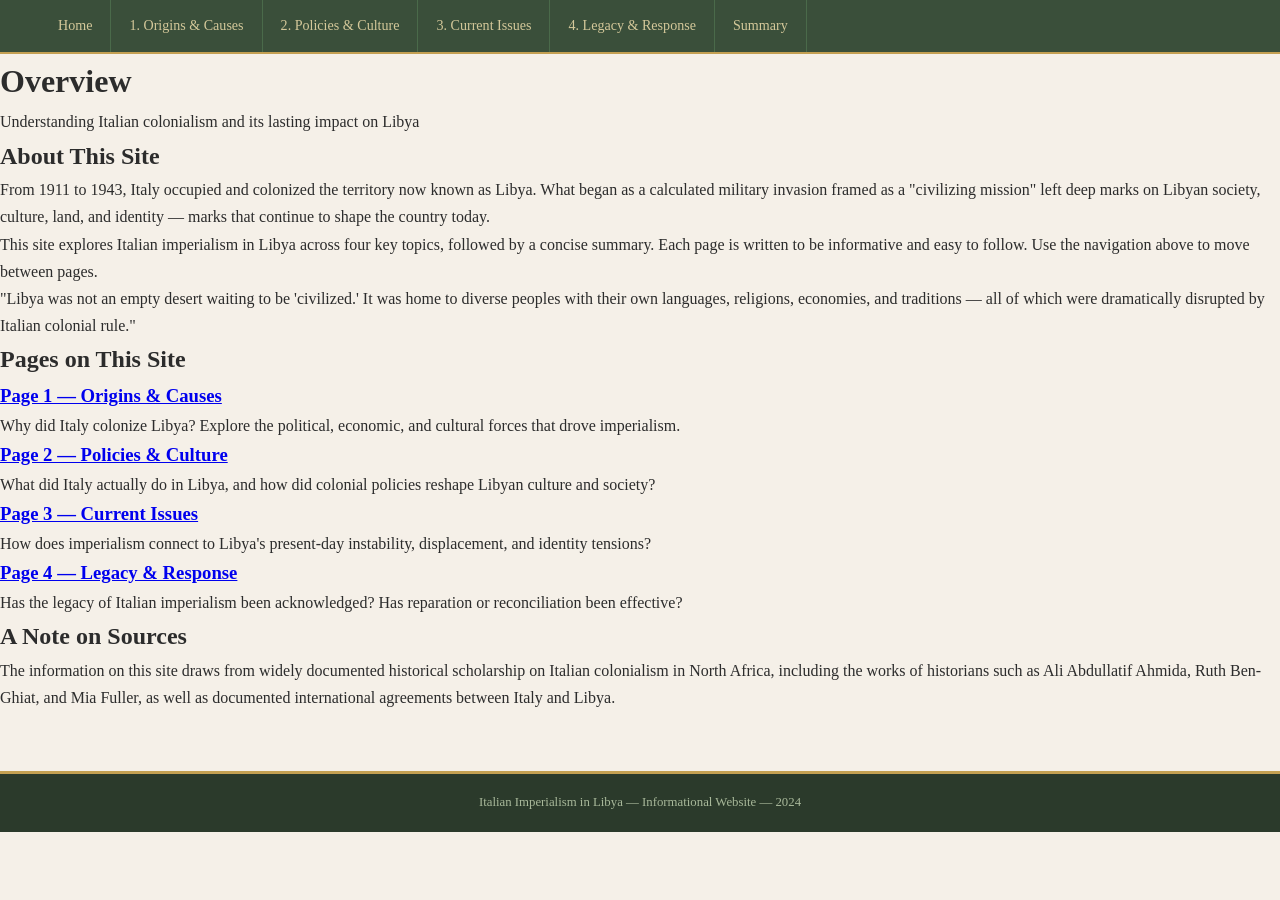
<file: index.html>
<!DOCTYPE html>
<html lang="en">
<head>
  <meta charset="UTF-8" />
  <meta name="viewport" content="width=device-width, initial-scale=1.0"/>
  <title>Italian Imperialism in Libya</title>
  <link rel="stylesheet" href="style.css" />
</head>
<body>

  <nav>
    <a href="index.html">Home</a>
    <a href="page1.html">1. Origins & Causes</a>
    <a href="page2.html">2. Policies & Culture</a>
    <a href="page3.html">3. Current Issues</a>
    <a href="page4.html">4. Legacy & Response</a>
    <a href="summary.html">Summary</a>
  </nav>

  <main>
    <h1>Overview</h1>
    <p class="subtitle">Understanding Italian colonialism and its lasting impact on Libya</p>

    <section>
      <h2>About This Site</h2>
      <p>
        From 1911 to 1943, Italy occupied and colonized the territory now known as Libya. What began as a calculated military invasion framed as a "civilizing mission" left deep marks on Libyan society, culture, land, and identity — marks that continue to shape the country today.
      </p>
      <p>
        This site explores Italian imperialism in Libya across four key topics, followed by a concise summary. Each page is written to be informative and easy to follow. Use the navigation above to move between pages.
      </p>
      <blockquote>
        "Libya was not an empty desert waiting to be 'civilized.' It was home to diverse peoples with their own languages, religions, economies, and traditions — all of which were dramatically disrupted by Italian colonial rule."
      </blockquote>
    </section>

    <section>
      <h2>Pages on This Site</h2>

      <h3><a href="page1.html">Page 1 — Origins & Causes</a></h3>
      <p>Why did Italy colonize Libya? Explore the political, economic, and cultural forces that drove imperialism.</p>

      <h3><a href="page2.html">Page 2 — Policies & Culture</a></h3>
      <p>What did Italy actually do in Libya, and how did colonial policies reshape Libyan culture and society?</p>

      <h3><a href="page3.html">Page 3 — Current Issues</a></h3>
      <p>How does imperialism connect to Libya's present-day instability, displacement, and identity tensions?</p>

      <h3><a href="page4.html">Page 4 — Legacy & Response</a></h3>
      <p>Has the legacy of Italian imperialism been acknowledged? Has reparation or reconciliation been effective?</p>
    </section>

    <section>
      <h2>A Note on Sources</h2>
      <p>
        The information on this site draws from widely documented historical scholarship on Italian colonialism in North Africa, including the works of historians such as Ali Abdullatif Ahmida, Ruth Ben-Ghiat, and Mia Fuller, as well as documented international agreements between Italy and Libya.
      </p>
    </section>

  </main>

  <footer>
    <p>Italian Imperialism in Libya — Informational Website — 2024</p>
  </footer>

</body>
</html>
</file>
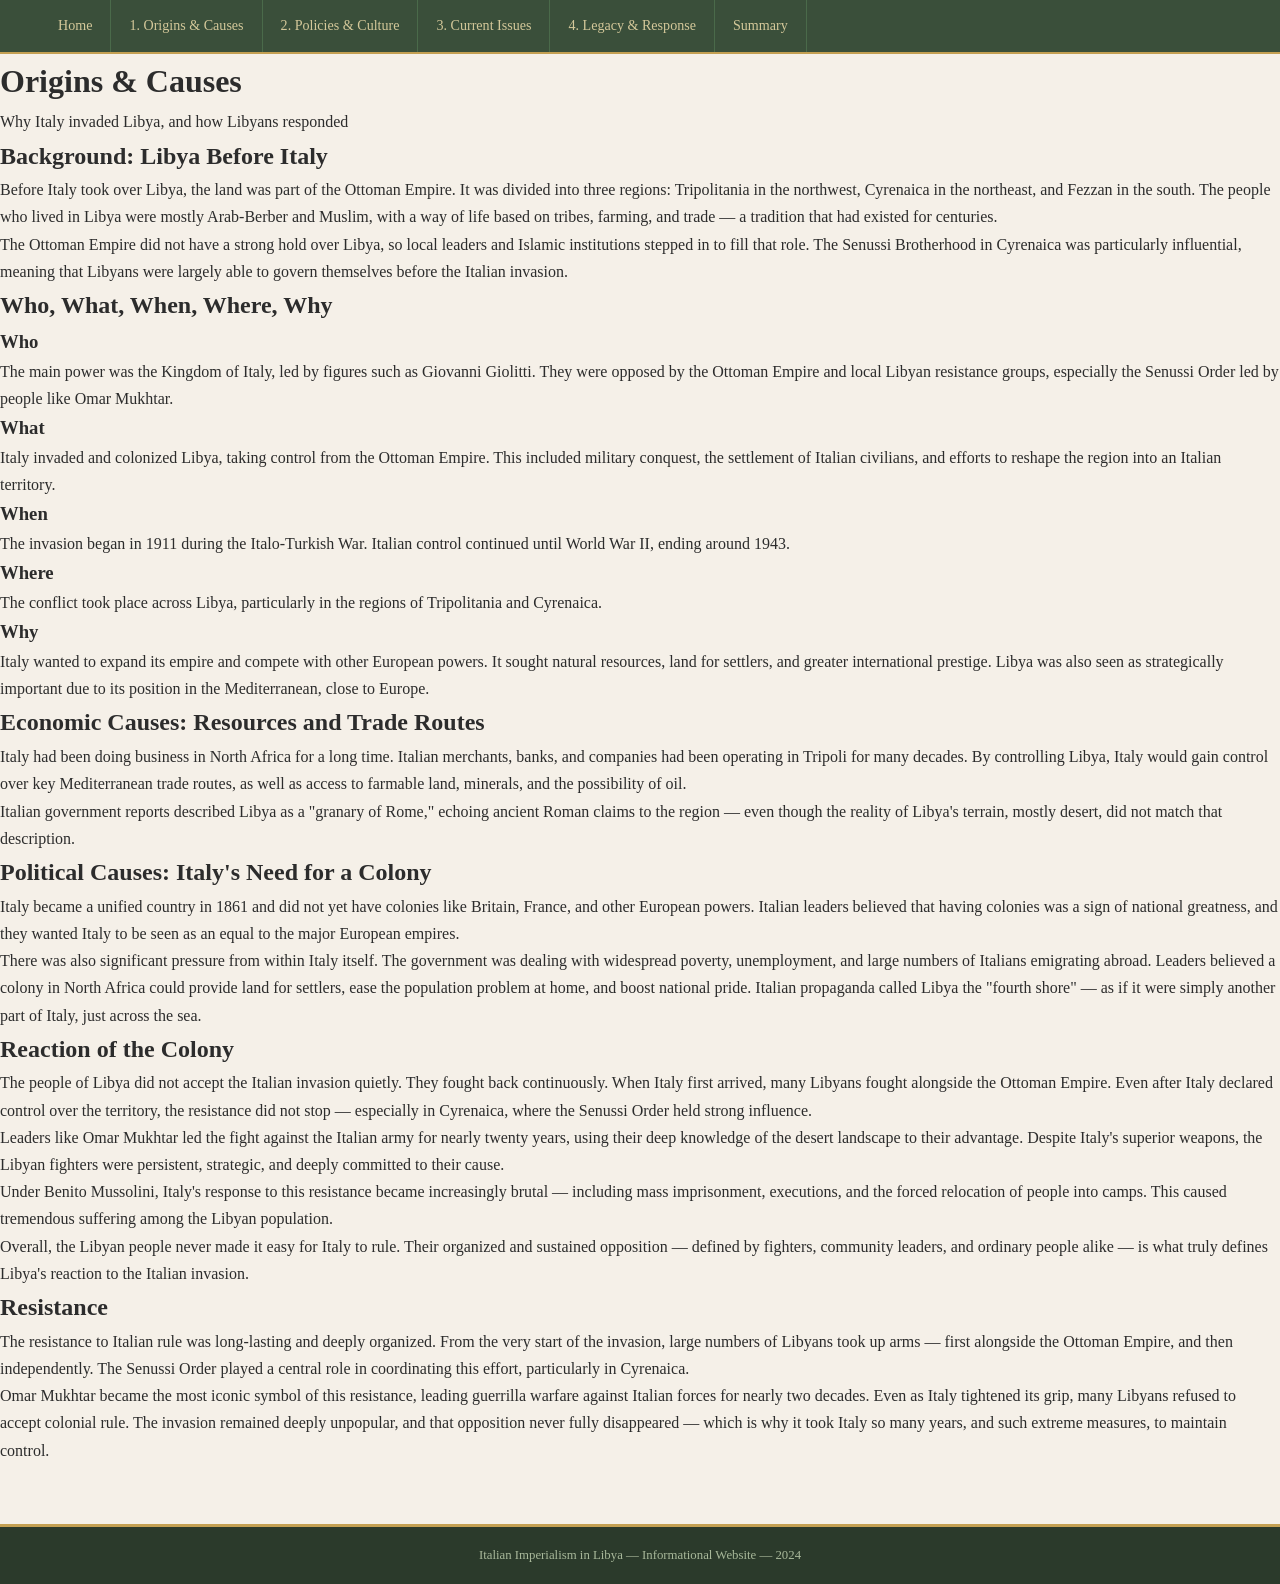
<file: page1.html>
<!DOCTYPE html>
<html lang="en">
<head>
  <meta charset="UTF-8" />
  <meta name="viewport" content="width=device-width, initial-scale=1.0"/>
  <title>Origins & Causes — Italian Imperialism in Libya</title>
  <link rel="stylesheet" href="style.css" />
</head>
<body>

  <nav>
    <a href="index.html">Home</a>
    <a href="page1.html">1. Origins & Causes</a>
    <a href="page2.html">2. Policies & Culture</a>
    <a href="page3.html">3. Current Issues</a>
    <a href="page4.html">4. Legacy & Response</a>
    <a href="summary.html">Summary</a>
  </nav>

  <main>
    <h1>Origins & Causes</h1>
    <p class="subtitle">Why Italy invaded Libya, and how Libyans responded</p>

    <section>
      <h2>Background: Libya Before Italy</h2>
      <p>
        Before Italy took over Libya, the land was part of the Ottoman Empire. It was divided into three regions: Tripolitania in the northwest, Cyrenaica in the northeast, and Fezzan in the south. The people who lived in Libya were mostly Arab-Berber and Muslim, with a way of life based on tribes, farming, and trade — a tradition that had existed for centuries.
      </p>
      <p>
        The Ottoman Empire did not have a strong hold over Libya, so local leaders and Islamic institutions stepped in to fill that role. The Senussi Brotherhood in Cyrenaica was particularly influential, meaning that Libyans were largely able to govern themselves before the Italian invasion.
      </p>
    </section>

    <section>
      <h2>Who, What, When, Where, Why</h2>

      <h3>Who</h3>
      <p>
        The main power was the Kingdom of Italy, led by figures such as Giovanni Giolitti. They were opposed by the Ottoman Empire and local Libyan resistance groups, especially the Senussi Order led by people like Omar Mukhtar.
      </p>

      <h3>What</h3>
      <p>
        Italy invaded and colonized Libya, taking control from the Ottoman Empire. This included military conquest, the settlement of Italian civilians, and efforts to reshape the region into an Italian territory.
      </p>

      <h3>When</h3>
      <p>
        The invasion began in 1911 during the Italo-Turkish War. Italian control continued until World War II, ending around 1943.
      </p>

      <h3>Where</h3>
      <p>
        The conflict took place across Libya, particularly in the regions of Tripolitania and Cyrenaica.
      </p>

      <h3>Why</h3>
      <p>
        Italy wanted to expand its empire and compete with other European powers. It sought natural resources, land for settlers, and greater international prestige. Libya was also seen as strategically important due to its position in the Mediterranean, close to Europe.
      </p>
    </section>

    <section>
      <h2>Economic Causes: Resources and Trade Routes</h2>
      <p>
        Italy had been doing business in North Africa for a long time. Italian merchants, banks, and companies had been operating in Tripoli for many decades. By controlling Libya, Italy would gain control over key Mediterranean trade routes, as well as access to farmable land, minerals, and the possibility of oil.
      </p>
      <p>
        Italian government reports described Libya as a "granary of Rome," echoing ancient Roman claims to the region — even though the reality of Libya's terrain, mostly desert, did not match that description.
      </p>
    </section>

    <section>
      <h2>Political Causes: Italy's Need for a Colony</h2>
      <p>
        Italy became a unified country in 1861 and did not yet have colonies like Britain, France, and other European powers. Italian leaders believed that having colonies was a sign of national greatness, and they wanted Italy to be seen as an equal to the major European empires.
      </p>
      <p>
        There was also significant pressure from within Italy itself. The government was dealing with widespread poverty, unemployment, and large numbers of Italians emigrating abroad. Leaders believed a colony in North Africa could provide land for settlers, ease the population problem at home, and boost national pride. Italian propaganda called Libya the "fourth shore" — as if it were simply another part of Italy, just across the sea.
      </p>
    </section>

    <section>
      <h2>Reaction of the Colony</h2>
      <p>
        The people of Libya did not accept the Italian invasion quietly. They fought back continuously. When Italy first arrived, many Libyans fought alongside the Ottoman Empire. Even after Italy declared control over the territory, the resistance did not stop — especially in Cyrenaica, where the Senussi Order held strong influence.
      </p>
      <p>
        Leaders like Omar Mukhtar led the fight against the Italian army for nearly twenty years, using their deep knowledge of the desert landscape to their advantage. Despite Italy's superior weapons, the Libyan fighters were persistent, strategic, and deeply committed to their cause.
      </p>
      <p>
        Under Benito Mussolini, Italy's response to this resistance became increasingly brutal — including mass imprisonment, executions, and the forced relocation of people into camps. This caused tremendous suffering among the Libyan population.
      </p>
      <p>
        Overall, the Libyan people never made it easy for Italy to rule. Their organized and sustained opposition — defined by fighters, community leaders, and ordinary people alike — is what truly defines Libya's reaction to the Italian invasion.
      </p>
    </section>

    <section>
      <h2>Resistance</h2>
      <p>
        The resistance to Italian rule was long-lasting and deeply organized. From the very start of the invasion, large numbers of Libyans took up arms — first alongside the Ottoman Empire, and then independently. The Senussi Order played a central role in coordinating this effort, particularly in Cyrenaica.
      </p>
      <p>
        Omar Mukhtar became the most iconic symbol of this resistance, leading guerrilla warfare against Italian forces for nearly two decades. Even as Italy tightened its grip, many Libyans refused to accept colonial rule. The invasion remained deeply unpopular, and that opposition never fully disappeared — which is why it took Italy so many years, and such extreme measures, to maintain control.
      </p>
    </section>

  </main>

  <footer>
    <p>Italian Imperialism in Libya — Informational Website — 2024</p>
  </footer>

</body>
</html>
</file>
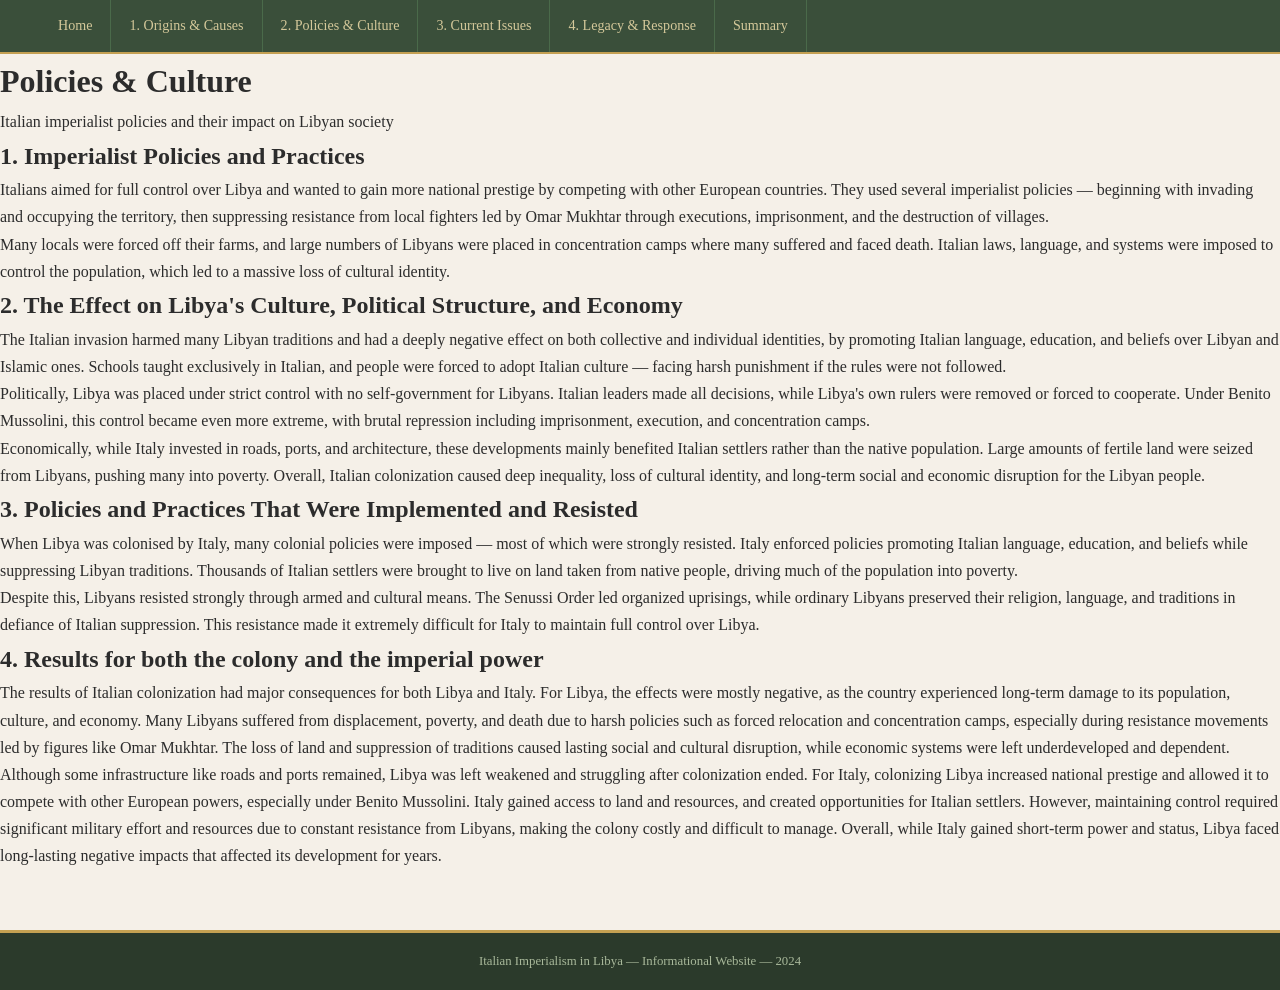
<file: page2.html>
<!DOCTYPE html>
<html lang="en">
<head>
  <meta charset="UTF-8" />
  <meta name="viewport" content="width=device-width, initial-scale=1.0"/>
  <title>Policies & Culture — Italian Imperialism in Libya</title>
  <link rel="stylesheet" href="style.css" />
</head>
<body>
  <nav>
    <a href="index.html">Home</a>
    <a href="page1.html">1. Origins & Causes</a>
    <a href="page2.html">2. Policies & Culture</a>
    <a href="page3.html">3. Current Issues</a>
    <a href="page4.html">4. Legacy & Response</a>
    <a href="summary.html">Summary</a>
  </nav>
  <main>
    <h1>Policies & Culture</h1>
    <p class="subtitle">Italian imperialist policies and their impact on Libyan society</p>
    <section>
      <h2>1. Imperialist Policies and Practices</h2>
      <p>Italians aimed for full control over Libya and wanted to gain more national prestige by competing with other European countries. They used several imperialist policies — beginning with invading and occupying the territory, then suppressing resistance from local fighters led by Omar Mukhtar through executions, imprisonment, and the destruction of villages.</p>
      <p>Many locals were forced off their farms, and large numbers of Libyans were placed in concentration camps where many suffered and faced death. Italian laws, language, and systems were imposed to control the population, which led to a massive loss of cultural identity.</p>
    </section>
    <section>
      <h2>2. The Effect on Libya's Culture, Political Structure, and Economy</h2>
      <p>The Italian invasion harmed many Libyan traditions and had a deeply negative effect on both collective and individual identities, by promoting Italian language, education, and beliefs over Libyan and Islamic ones. Schools taught exclusively in Italian, and people were forced to adopt Italian culture — facing harsh punishment if the rules were not followed.</p>
      <p>Politically, Libya was placed under strict control with no self-government for Libyans. Italian leaders made all decisions, while Libya's own rulers were removed or forced to cooperate. Under Benito Mussolini, this control became even more extreme, with brutal repression including imprisonment, execution, and concentration camps.</p>
      <p>Economically, while Italy invested in roads, ports, and architecture, these developments mainly benefited Italian settlers rather than the native population. Large amounts of fertile land were seized from Libyans, pushing many into poverty. Overall, Italian colonization caused deep inequality, loss of cultural identity, and long-term social and economic disruption for the Libyan people.</p>
    </section>
    <section>
      <h2>3. Policies and Practices That Were Implemented and Resisted</h2>
      <p>When Libya was colonised by Italy, many colonial policies were imposed — most of which were strongly resisted. Italy enforced policies promoting Italian language, education, and beliefs while suppressing Libyan traditions. Thousands of Italian settlers were brought to live on land taken from native people, driving much of the population into poverty.</p>
      <p>Despite this, Libyans resisted strongly through armed and cultural means. The Senussi Order led organized uprisings, while ordinary Libyans preserved their religion, language, and traditions in defiance of Italian suppression. This resistance made it extremely difficult for Italy to maintain full control over Libya.</p>
    </section>
    <section>
      <h2>4. Results for both the colony and the imperial power</h2>
      <p>The results of Italian colonization had major consequences for both Libya and Italy. For Libya, the effects were mostly negative, as the country experienced long-term damage to its population, culture, and economy. Many Libyans suffered from displacement, poverty, and death due to harsh policies such as forced relocation and concentration camps, especially during resistance movements led by figures like Omar Mukhtar. The loss of land and suppression of traditions caused lasting social and cultural disruption, while economic systems were left underdeveloped and dependent. Although some infrastructure like roads and ports remained, Libya was left weakened and struggling after colonization ended. For Italy, colonizing Libya increased national prestige and allowed it to compete with other European powers, especially under Benito Mussolini. Italy gained access to land and resources, and created opportunities for Italian settlers. However, maintaining control required significant military effort and resources due to constant resistance from Libyans, making the colony costly and difficult to manage. Overall, while Italy gained short-term power and status, Libya faced long-lasting negative impacts that affected its development for years.</p>
    </section>
  </main>
  <footer>
    <p>Italian Imperialism in Libya — Informational Website — 2024</p>
  </footer>
</body>
</html>
</file>
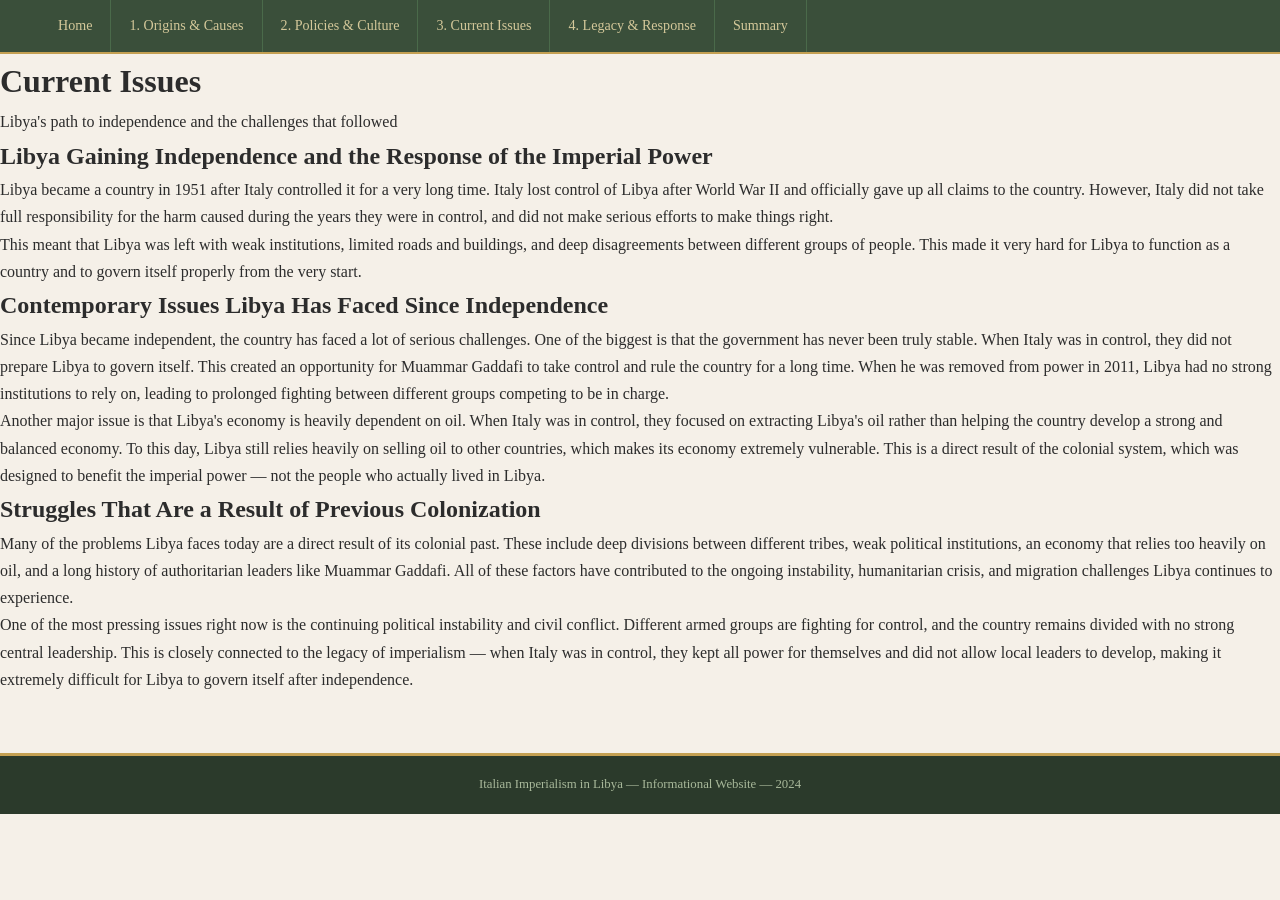
<file: page3.html>
<!DOCTYPE html>
<html lang="en">
<head>
  <meta charset="UTF-8" />
  <meta name="viewport" content="width=device-width, initial-scale=1.0"/>
  <title>Current Issues — Italian Imperialism in Libya</title>
  <link rel="stylesheet" href="style.css" />
</head>
<body>
  <nav>
    <a href="index.html">Home</a>
    <a href="page1.html">1. Origins & Causes</a>
    <a href="page2.html">2. Policies & Culture</a>
    <a href="page3.html">3. Current Issues</a>
    <a href="page4.html">4. Legacy & Response</a>
    <a href="summary.html">Summary</a>
  </nav>
  <main>
    <h1>Current Issues</h1>
    <p class="subtitle">Libya's path to independence and the challenges that followed</p>
    <section>
      <h2>Libya Gaining Independence and the Response of the Imperial Power</h2>
      <p>Libya became a country in 1951 after Italy controlled it for a very long time. Italy lost control of Libya after World War II and officially gave up all claims to the country. However, Italy did not take full responsibility for the harm caused during the years they were in control, and did not make serious efforts to make things right.</p>
      <p>This meant that Libya was left with weak institutions, limited roads and buildings, and deep disagreements between different groups of people. This made it very hard for Libya to function as a country and to govern itself properly from the very start.</p>
    </section>
    <section>
      <h2>Contemporary Issues Libya Has Faced Since Independence</h2>
      <p>Since Libya became independent, the country has faced a lot of serious challenges. One of the biggest is that the government has never been truly stable. When Italy was in control, they did not prepare Libya to govern itself. This created an opportunity for Muammar Gaddafi to take control and rule the country for a long time. When he was removed from power in 2011, Libya had no strong institutions to rely on, leading to prolonged fighting between different groups competing to be in charge.</p>
      <p>Another major issue is that Libya's economy is heavily dependent on oil. When Italy was in control, they focused on extracting Libya's oil rather than helping the country develop a strong and balanced economy. To this day, Libya still relies heavily on selling oil to other countries, which makes its economy extremely vulnerable. This is a direct result of the colonial system, which was designed to benefit the imperial power — not the people who actually lived in Libya.</p>
    </section>
    <section>
      <h2>Struggles That Are a Result of Previous Colonization</h2>
      <p>Many of the problems Libya faces today are a direct result of its colonial past. These include deep divisions between different tribes, weak political institutions, an economy that relies too heavily on oil, and a long history of authoritarian leaders like Muammar Gaddafi. All of these factors have contributed to the ongoing instability, humanitarian crisis, and migration challenges Libya continues to experience.</p>
      <p>One of the most pressing issues right now is the continuing political instability and civil conflict. Different armed groups are fighting for control, and the country remains divided with no strong central leadership. This is closely connected to the legacy of imperialism — when Italy was in control, they kept all power for themselves and did not allow local leaders to develop, making it extremely difficult for Libya to govern itself after independence.</p>
    </section>
  </main>
  <footer>
    <p>Italian Imperialism in Libya — Informational Website — 2024</p>
  </footer>
</body>
</html>
</file>
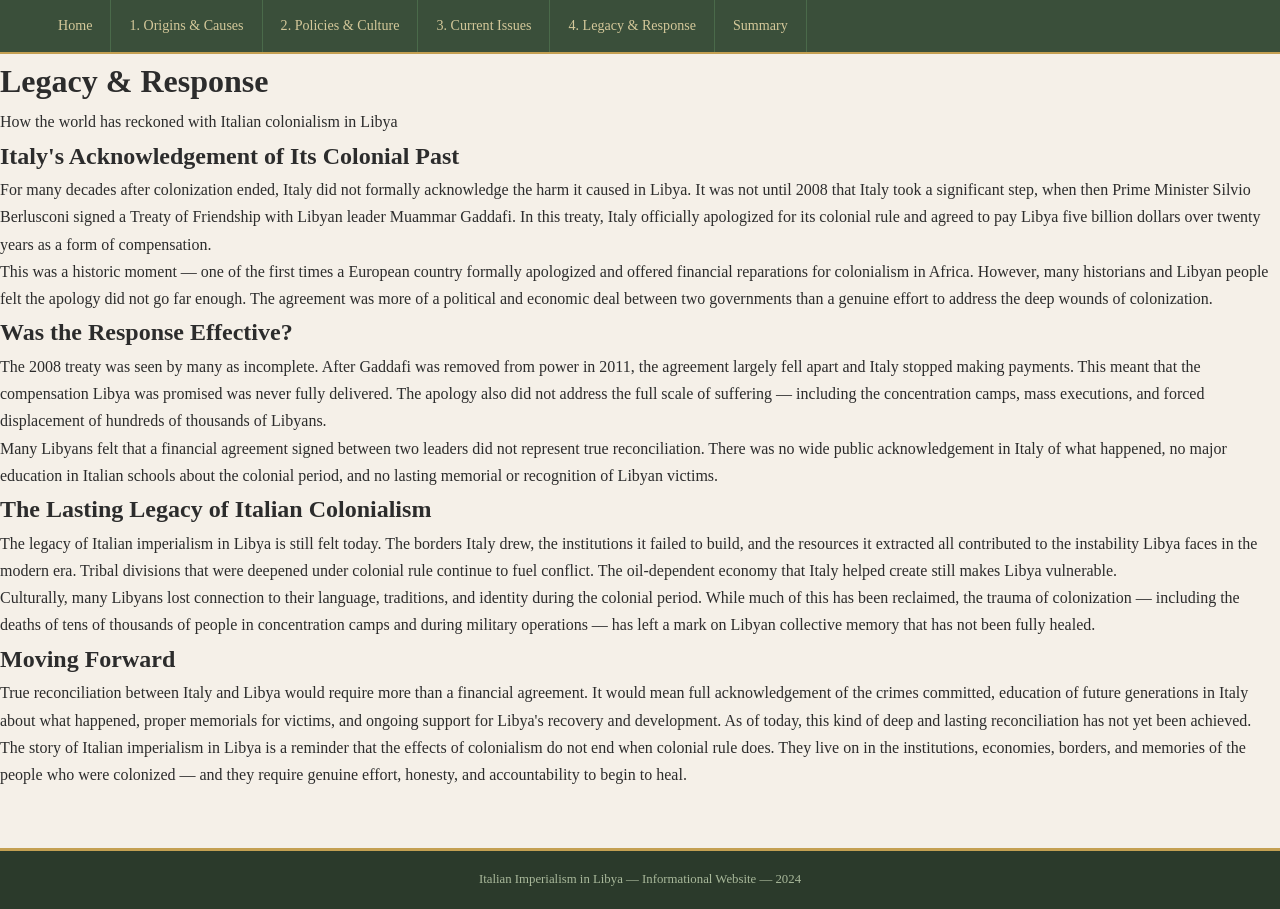
<file: page4.html>
<!DOCTYPE html>
<html lang="en">
<head>
  <meta charset="UTF-8" />
  <meta name="viewport" content="width=device-width, initial-scale=1.0"/>
  <title>Legacy & Response — Italian Imperialism in Libya</title>
  <link rel="stylesheet" href="style.css" />
</head>
<body>

  <nav>
    <a href="index.html">Home</a>
    <a href="page1.html">1. Origins & Causes</a>
    <a href="page2.html">2. Policies & Culture</a>
    <a href="page3.html">3. Current Issues</a>
    <a href="page4.html">4. Legacy & Response</a>
    <a href="summary.html">Summary</a>
  </nav>

  <main>
    <h1>Legacy & Response</h1>
    <p class="subtitle">How the world has reckoned with Italian colonialism in Libya</p>

    <section>
      <h2>Italy's Acknowledgement of Its Colonial Past</h2>
      <p>
        For many decades after colonization ended, Italy did not formally acknowledge the harm it caused in Libya. It was not until 2008 that Italy took a significant step, when then Prime Minister Silvio Berlusconi signed a Treaty of Friendship with Libyan leader Muammar Gaddafi. In this treaty, Italy officially apologized for its colonial rule and agreed to pay Libya five billion dollars over twenty years as a form of compensation.
      </p>
      <p>
        This was a historic moment — one of the first times a European country formally apologized and offered financial reparations for colonialism in Africa. However, many historians and Libyan people felt the apology did not go far enough. The agreement was more of a political and economic deal between two governments than a genuine effort to address the deep wounds of colonization.
      </p>
    </section>

    <section>
      <h2>Was the Response Effective?</h2>
      <p>
        The 2008 treaty was seen by many as incomplete. After Gaddafi was removed from power in 2011, the agreement largely fell apart and Italy stopped making payments. This meant that the compensation Libya was promised was never fully delivered. The apology also did not address the full scale of suffering — including the concentration camps, mass executions, and forced displacement of hundreds of thousands of Libyans.
      </p>
      <p>
        Many Libyans felt that a financial agreement signed between two leaders did not represent true reconciliation. There was no wide public acknowledgement in Italy of what happened, no major education in Italian schools about the colonial period, and no lasting memorial or recognition of Libyan victims.
      </p>
    </section>

    <section>
      <h2>The Lasting Legacy of Italian Colonialism</h2>
      <p>
        The legacy of Italian imperialism in Libya is still felt today. The borders Italy drew, the institutions it failed to build, and the resources it extracted all contributed to the instability Libya faces in the modern era. Tribal divisions that were deepened under colonial rule continue to fuel conflict. The oil-dependent economy that Italy helped create still makes Libya vulnerable.
      </p>
      <p>
        Culturally, many Libyans lost connection to their language, traditions, and identity during the colonial period. While much of this has been reclaimed, the trauma of colonization — including the deaths of tens of thousands of people in concentration camps and during military operations — has left a mark on Libyan collective memory that has not been fully healed.
      </p>
    </section>

    <section>
      <h2>Moving Forward</h2>
      <p>
        True reconciliation between Italy and Libya would require more than a financial agreement. It would mean full acknowledgement of the crimes committed, education of future generations in Italy about what happened, proper memorials for victims, and ongoing support for Libya's recovery and development. As of today, this kind of deep and lasting reconciliation has not yet been achieved.
      </p>
      <p>
        The story of Italian imperialism in Libya is a reminder that the effects of colonialism do not end when colonial rule does. They live on in the institutions, economies, borders, and memories of the people who were colonized — and they require genuine effort, honesty, and accountability to begin to heal.
      </p>
    </section>

  </main>

  <footer>
    <p>Italian Imperialism in Libya — Informational Website — 2024</p>
  </footer>

</body>
</html>
</file>
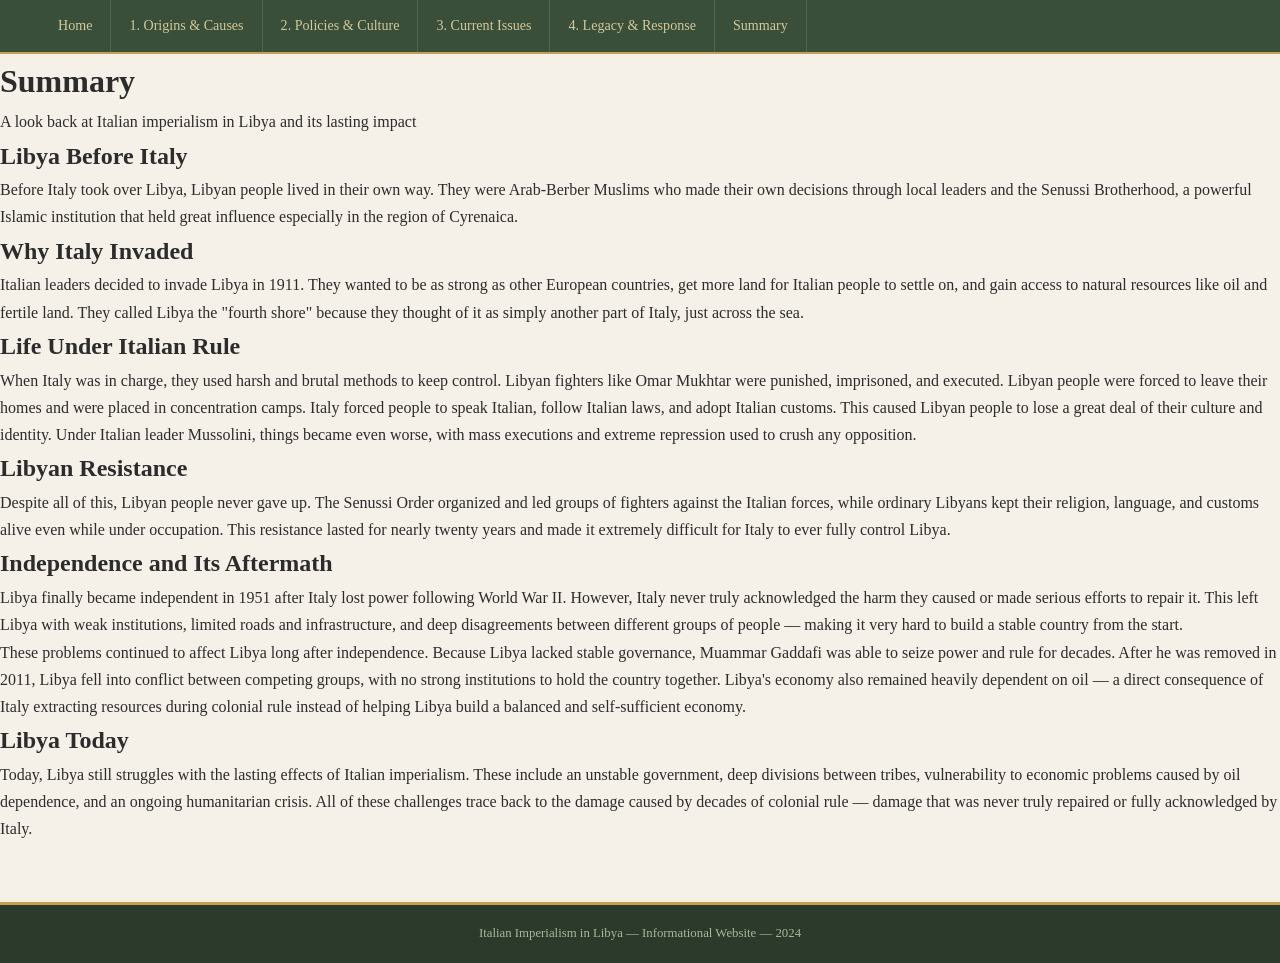
<file: summary.html>
<!DOCTYPE html>
<html lang="en">
<head>
  <meta charset="UTF-8" />
  <meta name="viewport" content="width=device-width, initial-scale=1.0"/>
  <title>Summary — Italian Imperialism in Libya</title>
  <link rel="stylesheet" href="style.css" />
</head>
<body>

  <nav>
    <a href="index.html">Home</a>
    <a href="page1.html">1. Origins & Causes</a>
    <a href="page2.html">2. Policies & Culture</a>
    <a href="page3.html">3. Current Issues</a>
    <a href="page4.html">4. Legacy & Response</a>
    <a href="summary.html">Summary</a>
  </nav>

  <main>
    <h1>Summary</h1>
    <p class="subtitle">A look back at Italian imperialism in Libya and its lasting impact</p>

    <section>
      <h2>Libya Before Italy</h2>
      <p>
        Before Italy took over Libya, Libyan people lived in their own way. They were Arab-Berber Muslims who made their own decisions through local leaders and the Senussi Brotherhood, a powerful Islamic institution that held great influence especially in the region of Cyrenaica.
      </p>
    </section>

    <section>
      <h2>Why Italy Invaded</h2>
      <p>
        Italian leaders decided to invade Libya in 1911. They wanted to be as strong as other European countries, get more land for Italian people to settle on, and gain access to natural resources like oil and fertile land. They called Libya the "fourth shore" because they thought of it as simply another part of Italy, just across the sea.
      </p>
    </section>

    <section>
      <h2>Life Under Italian Rule</h2>
      <p>
        When Italy was in charge, they used harsh and brutal methods to keep control. Libyan fighters like Omar Mukhtar were punished, imprisoned, and executed. Libyan people were forced to leave their homes and were placed in concentration camps. Italy forced people to speak Italian, follow Italian laws, and adopt Italian customs. This caused Libyan people to lose a great deal of their culture and identity. Under Italian leader Mussolini, things became even worse, with mass executions and extreme repression used to crush any opposition.
      </p>
    </section>

    <section>
      <h2>Libyan Resistance</h2>
      <p>
        Despite all of this, Libyan people never gave up. The Senussi Order organized and led groups of fighters against the Italian forces, while ordinary Libyans kept their religion, language, and customs alive even while under occupation. This resistance lasted for nearly twenty years and made it extremely difficult for Italy to ever fully control Libya.
      </p>
    </section>

    <section>
      <h2>Independence and Its Aftermath</h2>
      <p>
        Libya finally became independent in 1951 after Italy lost power following World War II. However, Italy never truly acknowledged the harm they caused or made serious efforts to repair it. This left Libya with weak institutions, limited roads and infrastructure, and deep disagreements between different groups of people — making it very hard to build a stable country from the start.
      </p>
      <p>
        These problems continued to affect Libya long after independence. Because Libya lacked stable governance, Muammar Gaddafi was able to seize power and rule for decades. After he was removed in 2011, Libya fell into conflict between competing groups, with no strong institutions to hold the country together. Libya's economy also remained heavily dependent on oil — a direct consequence of Italy extracting resources during colonial rule instead of helping Libya build a balanced and self-sufficient economy.
      </p>
    </section>

    <section>
      <h2>Libya Today</h2>
      <p>
        Today, Libya still struggles with the lasting effects of Italian imperialism. These include an unstable government, deep divisions between tribes, vulnerability to economic problems caused by oil dependence, and an ongoing humanitarian crisis. All of these challenges trace back to the damage caused by decades of colonial rule — damage that was never truly repaired or fully acknowledged by Italy.
      </p>
    </section>

  </main>

  <footer>
    <p>Italian Imperialism in Libya — Informational Website — 2024</p>
  </footer>

</body>
</html>
</file>
<file: style.css>
* { margin: 0; padding: 0; box-sizing: border-box; }
body { font-family: Georgia, 'Times New Roman', serif; background-color: #f5f0e8; color: #2c2c2c; line-height: 1.7; }
header { background-color: #2b3a2b; color: #e8dcc8; padding: 20px 40px; border-bottom: 4px solid #c4a052; }
header h1 { font-size: 1.6rem; font-weight: normal; letter-spacing: 1px; }
header p { font-size: 0.85rem; color: #a8b89a; margin-top: 4px; }
nav { background-color: #3a4f3a; padding: 0 40px; display: flex; flex-wrap: wrap; border-bottom: 2px solid #c4a052; }
nav a { color: #d4c89a; text-decoration: none; padding: 14px 18px; font-size: 0.88rem; display: inline-block; border-right: 1px solid #4a6a4a; transition: background 0.2s; }
nav a:hover { background-color: #4a6a4a; color: #fff; }
nav a.active { background-color: #c4a052; color: #1a1a1a; font-weight: bold; }
.container { max-width: 860px; margin: 40px auto; padding: 0 24px; }
.page-title { font-size: 1.5rem; color: #2b3a2b; margin-bottom: 6px; border-bottom: 2px solid #c4a052; padding-bottom: 10px; }
.page-subtitle { font-size: 0.9rem; color: #7a6a4a; margin-bottom: 30px; font-style: italic; }
.section { margin-bottom: 36px; }
.section h2 { font-size: 1.15rem; color: #3a4f3a; margin-bottom: 10px; padding-left: 10px; border-left: 4px solid #c4a052; }
.section p { font-size: 0.95rem; margin-bottom: 12px; text-align: justify; }
.callout { background-color: #e8dcc8; border-left: 4px solid #8b4513; padding: 14px 18px; margin: 20px 0; font-size: 0.92rem; color: #3a2a1a; font-style: italic; }
.timeline { list-style: none; padding: 0; margin: 16px 0; }
.timeline li { padding: 10px 0 10px 20px; border-left: 2px solid #c4a052; margin-left: 10px; margin-bottom: 8px; position: relative; font-size: 0.93rem; }
.timeline li::before { content: ''; width: 10px; height: 10px; background: #c4a052; border-radius: 50%; position: absolute; left: -6px; top: 14px; }
.timeline li strong { color: #2b3a2b; display: block; font-size: 0.88rem; }
.cards { display: grid; grid-template-columns: 1fr 1fr; gap: 18px; margin: 20px 0; }
.card { background: #fff; border: 1px solid #d4c49a; border-top: 3px solid #c4a052; padding: 16px; border-radius: 2px; }
.card h3 { font-size: 0.95rem; color: #2b3a2b; margin-bottom: 8px; }
.card p { font-size: 0.88rem; color: #4a4a4a; }
.issue-block { background: #fff; border: 1px solid #d4c49a; padding: 16px 20px; margin-bottom: 16px; border-radius: 2px; }
.issue-block h3 { font-size: 1rem; color: #8b3a1a; margin-bottom: 8px; }
.issue-block p { font-size: 0.92rem; }
.verdict { display: flex; gap: 20px; margin: 20px 0; flex-wrap: wrap; }
.verdict-box { flex: 1; min-width: 200px; padding: 16px; border-radius: 2px; font-size: 0.88rem; }
.verdict-box.yes { background: #e8f0e8; border: 1px solid #6a8a6a; border-top: 3px solid #4a7a4a; }
.verdict-box.no { background: #f5e8e0; border: 1px solid #c4846a; border-top: 3px solid #8b3a1a; }
.verdict-box h3 { font-size: 0.95rem; margin-bottom: 8px; }
.verdict-box.yes h3 { color: #2a5a2a; }
.verdict-box.no h3 { color: #8b3a1a; }
.summary-section { background: #fff; border: 1px solid #d4c49a; border-left: 4px solid #2b3a2b; padding: 18px 22px; margin-bottom: 18px; border-radius: 2px; }
.summary-section h2 { font-size: 1rem; color: #2b3a2b; margin-bottom: 8px; }
.summary-section p { font-size: 0.91rem; color: #3a3a3a; }
.summary-section a { color: #8b4513; text-decoration: none; font-size: 0.85rem; display: inline-block; margin-top: 8px; }
.summary-section a:hover { text-decoration: underline; }
footer { background-color: #2b3a2b; color: #a8b89a; text-align: center; padding: 18px; font-size: 0.8rem; margin-top: 60px; border-top: 3px solid #c4a052; }
@media (max-width: 600px) { nav { padding: 0 10px; } header { padding: 16px 20px; } .container { padding: 0 16px; } .cards { grid-template-columns: 1fr; } .verdict { flex-direction: column; } nav a { padding: 10px 12px; font-size: 0.82rem; } }
</file>
